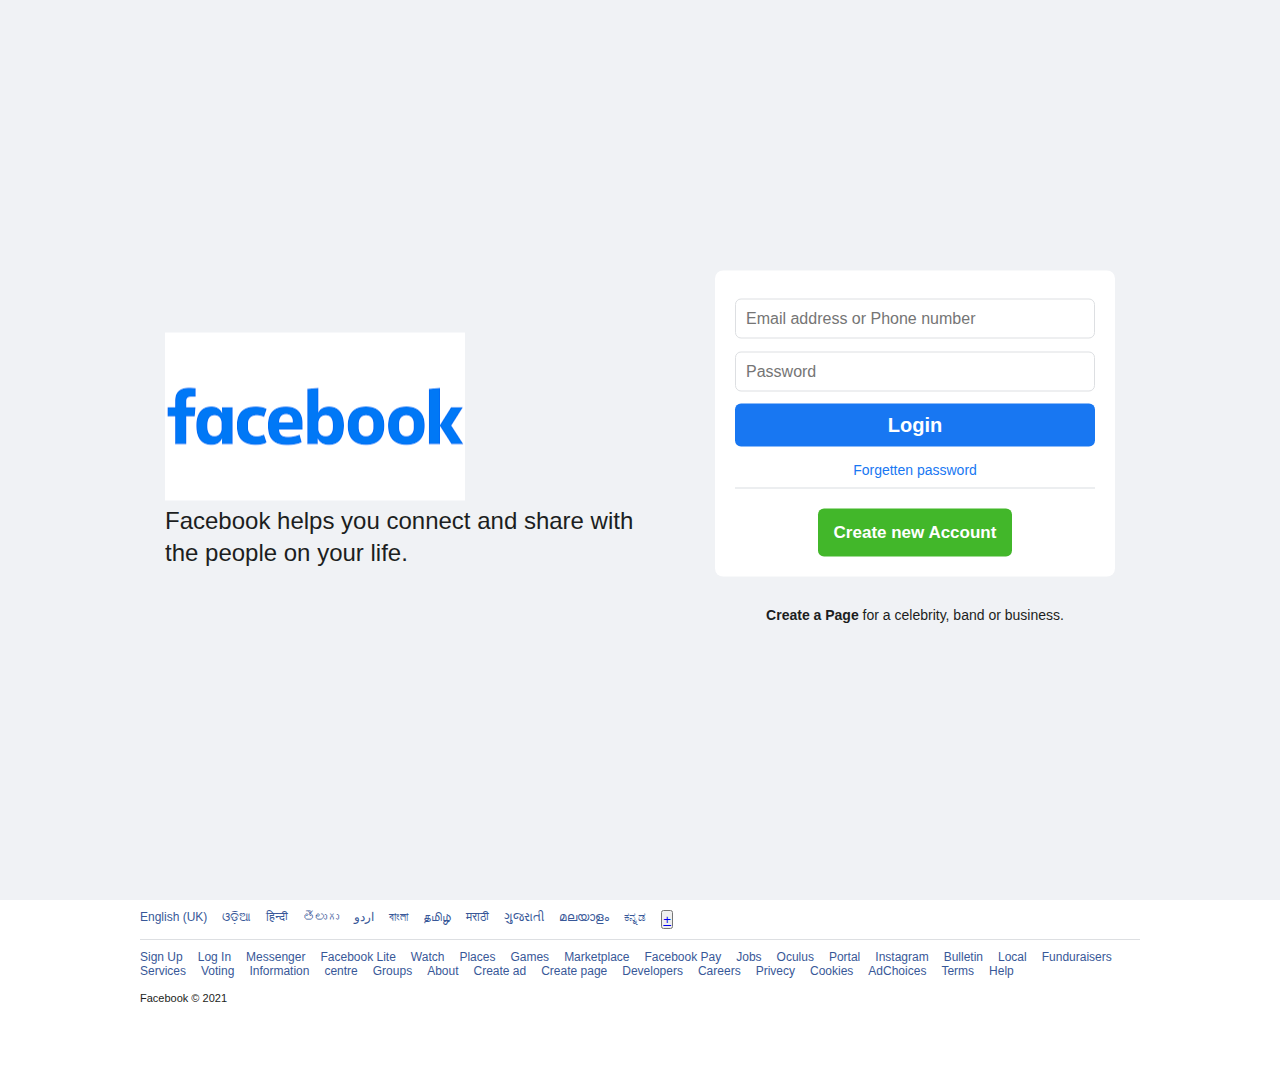
<file: index.html>
<!DOCTYPE html>
<html lang="en">

<head>
    <meta charset="UTF-8">
    <meta http-equiv="X-UA-Compatible" content="IE=edge">
    <meta name="viewport" content="width=device-width, initial-scale=1.0">
    <title>facebook login or signup</title>
    <link rel="preconnect" href="https://fonts.googleapis.com">
    <link rel="stylesheet" href="style.css">
</head>

<body>
    <main>
        <div class="row">
            <div class="col-logo">
                <img src="logo.png" alt="facebook logo">
                <h2>Facebook helps you connect and share with the people on your life.</h2>
            </div>
            <div class="col-form">
                <div class="form-container">
                    <input type="text" placeholder="Email address or Phone number">
                    <input type="password" placeholder="Password">
                    <button class="btn-login">Login</button>
                    <a href="">Forgetten password</a>
                    <button class="btn-new">Create new Account</button>
                </div>
                <p><a href="#">Create a Page </a>for a celebrity, band or business.</p>
            </div>
        </div>
    </main>
    <footer>
        <div class="footer-contents">
            <ol>
                <li>English (UK)</li>
                <li><a href="#">ଓଡ଼ିଆ
                    </a></li>
                <li><a href="#">हिन्दी
                    </a></li>
                <li><a href="#">తెలుగు
                    </a></li>
                <li><a href="#">اردو
                    </a></li>
                <li><a href="#">বাংলা
                    </a></li>
                <li><a href="#">தமிழ்
                    </a></li>
                <li><a href="#">मराठी
                    </a></li>
                <li><a href="#">ગુજરાતી
                    </a></li>
                <li><a href="#">മലയാളം
                    </a></li>
                <li><a href="#">ಕನ್ನಡ</a></li>
                <button><a href="#">+</a></button>
            </ol>
            <ol>
                <li><a href="#">Sign Up</a></li>
                <li><a href="#">Log In</a></li>
                <li><a href="#">Messenger</a></li>
                <li><a href="#">Facebook Lite</a></li>
                <li><a href="#">Watch</a></li>
                <li><a href="#">Places</a></li>
                <li><a href="#">Games</a></li>
                <li><a href="#">Marketplace</a></li>
                <li><a href="#">Facebook Pay</a></li>
                <li><a href="#">Jobs</a></li>
                <li><a href="#">Oculus</a></li>
                <li><a href="#">Portal</a></li>
                <li><a href="#">Instagram</a></li>
                <li><a href="#">Bulletin</a></li>
                <li><a href="#">Local</a></li>
                <li><a href="#">Funduraisers</a></li>
                <li><a href="#">Services</a></li>
                <li><a href="#">Voting</a></li>
                <li><a href="#">Information</a></li>
                <li><a href="#">centre</a></li>
                <li><a href="#">Groups</a></li>
                <li><a href="#">About</a></li>
                <li><a href="#">Create ad</a></li>
                <li><a href="#">Create page</a></li>
                <li><a href="#">Developers</a></li>
                <li><a href="#">Careers</a></li>
                <li><a href="#">Privecy</a></li>
                <li><a href="#">Cookies</a></li>
                <li><a href="#">AdChoices</a></li>
                <li><a href="#">Terms</a></li>
                <li><a href="#">Help</a></li>
            </ol>
            <small>Facebook © 2021</small>
        </div>

    </footer>
</body>

</html>
</file>
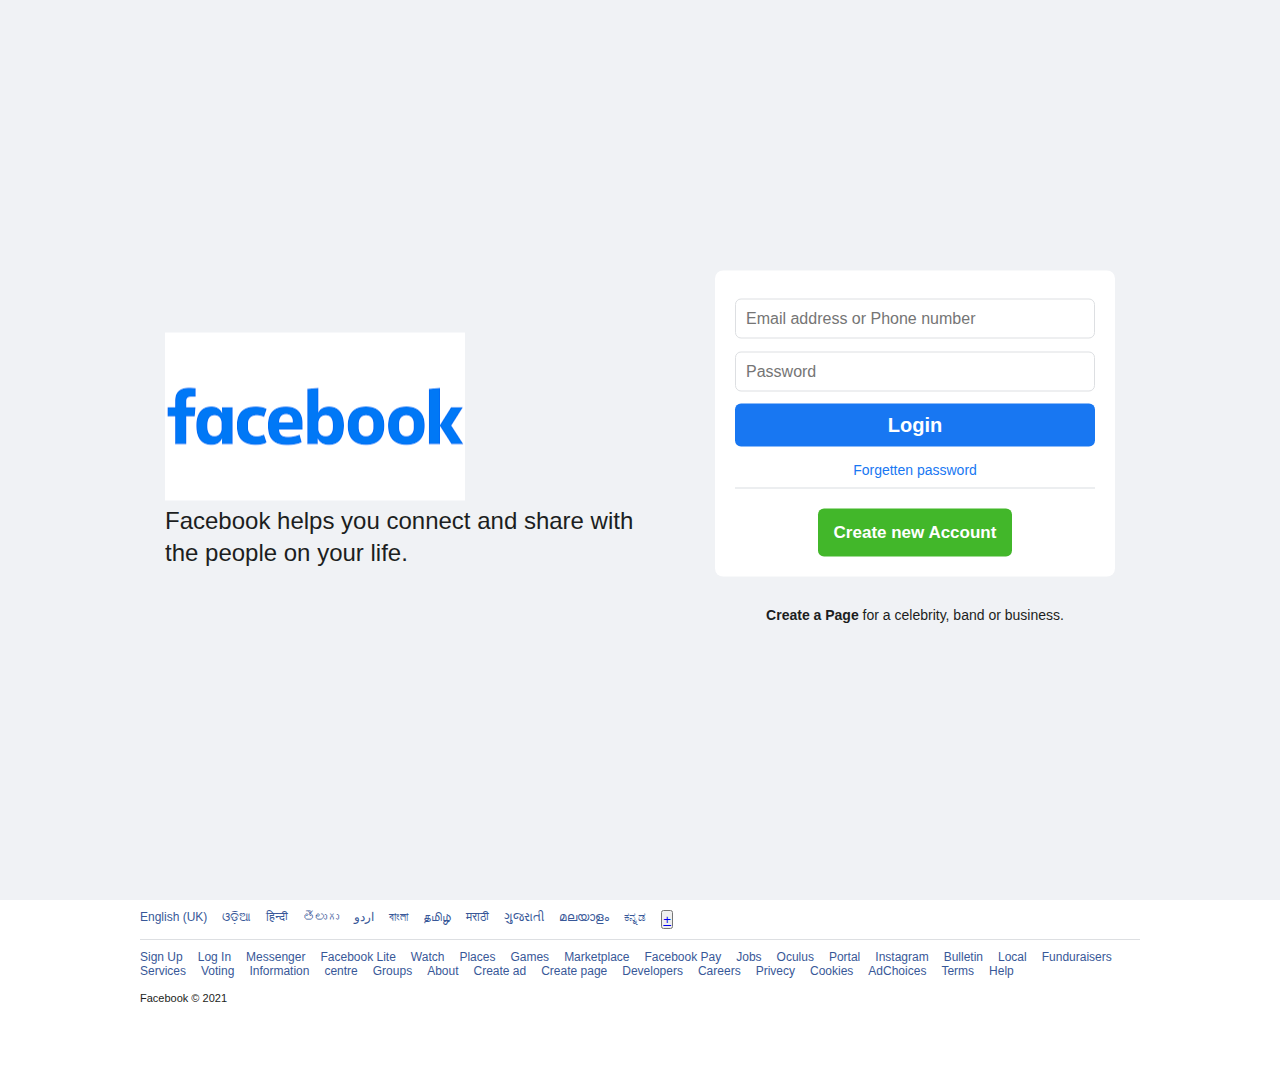
<file: facebook.html>
<!DOCTYPE html>
<html lang="en">

<head>
    <meta charset="UTF-8">
    <meta http-equiv="X-UA-Compatible" content="IE=edge">
    <meta name="viewport" content="width=device-width, initial-scale=1.0">
    <title>facebook login or signup</title>
    <link rel="preconnect" href="https://fonts.googleapis.com">
    <link rel="stylesheet" href="style.css">
</head>

<body>
    <main>
        <div class="row">
            <div class="col-logo">
                <img src="facebook.jpg.png" alt="facebook logo">
                <h2>Facebook helps you connect and share with the people on your life.</h2>
            </div>
            <div class="col-form">
                <div class="form-container">
                    <input type="text" placeholder="Email address or Phone number">
                    <input type="password" placeholder="Password">
                    <button class="btn-login">Login</button>
                    <a href="">Forgetten password</a>
                    <button class="btn-new">Create new Account</button>
                </div>
                <p><a href="#">Create a Page </a>for a celebrity, band or business.</p>
            </div>
        </div>
    </main>
    <footer>
        <div class="footer-contents">
            <ol>
                <li>English (UK)</li>
                <li><a href="#">ଓଡ଼ିଆ
                    </a></li>
                <li><a href="#">हिन्दी
                    </a></li>
                <li><a href="#">తెలుగు
                    </a></li>
                <li><a href="#">اردو
                    </a></li>
                <li><a href="#">বাংলা
                    </a></li>
                <li><a href="#">தமிழ்
                    </a></li>
                <li><a href="#">मराठी
                    </a></li>
                <li><a href="#">ગુજરાતી
                    </a></li>
                <li><a href="#">മലയാളം
                    </a></li>
                <li><a href="#">ಕನ್ನಡ</a></li>
                <button><a href="#">+</a></button>
            </ol>
            <ol>
                <li><a href="#">Sign Up</a></li>
                <li><a href="#">Log In</a></li>
                <li><a href="#">Messenger</a></li>
                <li><a href="#">Facebook Lite</a></li>
                <li><a href="#">Watch</a></li>
                <li><a href="#">Places</a></li>
                <li><a href="#">Games</a></li>
                <li><a href="#">Marketplace</a></li>
                <li><a href="#">Facebook Pay</a></li>
                <li><a href="#">Jobs</a></li>
                <li><a href="#">Oculus</a></li>
                <li><a href="#">Portal</a></li>
                <li><a href="#">Instagram</a></li>
                <li><a href="#">Bulletin</a></li>
                <li><a href="#">Local</a></li>
                <li><a href="#">Funduraisers</a></li>
                <li><a href="#">Services</a></li>
                <li><a href="#">Voting</a></li>
                <li><a href="#">Information</a></li>
                <li><a href="#">centre</a></li>
                <li><a href="#">Groups</a></li>
                <li><a href="#">About</a></li>
                <li><a href="#">Create ad</a></li>
                <li><a href="#">Create page</a></li>
                <li><a href="#">Developers</a></li>
                <li><a href="#">Careers</a></li>
                <li><a href="#">Privecy</a></li>
                <li><a href="#">Cookies</a></li>
                <li><a href="#">AdChoices</a></li>
                <li><a href="#">Terms</a></li>
                <li><a href="#">Help</a></li>
            </ol>
            <small>Facebook © 2021</small>
        </div>

    </footer>
</body>

</html>
</file>
<file: style.css>
*{
    padding: 0;
    margin: 0;
    box-sizing: border-box;
}
body{
    font-family: 'Poppins', sans-serif;
    background-color: #f0f2f5;
    color: #1c1e21;
}
main{
    height: 100vh;
    width: 80vw;
    position: relative;
    margin: 0 auto;

}
footer{
    height: 20vh;
    background-color: #ffffff;
}
.row{
    display: flex;
    justify-content: space-around;
    align-items: center;
    width: 100%;
    max-width: 1000px;
    position: absolute;
    left: 50%;
    top: 50%;
    transform: translate(-50%, -50%);
}
.col-logo{
    flex: 0 0 50%;
    text-align: left;
}
.col-form{
    flex: 0 0 40%;
    text-align: center;
}
.col-logo img{
    max-width: 300px;
}
.col-logo h2{
    font: 26px;
    font-weight: 400;
    
    line-height: 32px;
}
.col-form .form-container{
    background-color: #ffffff;
    border: none;
    border-radius: 8px;
    box-shadow: 0 2px 4px rgba(0, 0, 0, 0.1) 0 8px 16px rgba(0, 0, 0, 0.1);
    margin-bottom: 30px;
    padding: 20px;
    max-width: 400px;
}
.col-form .form-container input, .col-form .form-container .btn-login{
    width: 100%;
    margin: 5px 0;
    vertical-align: middle;
    font-size: 16px;
}
.col-form .form-container input{
    border: 1px solid #dddfe2;
    border-radius: 6px;
    color: #1d2129;
    padding: 10px 10px;
    outline: none;
    margin-top: 8px;
}
.col-form .form-container input:focus{
    border-color: #1877f2;
    box-shadow: 0 0 0 2px #e7f3ff;
}
.col-form .form-container .btn-login{
    background-color: #1877f2;
    border: none;
    border-radius: 6px;
    margin-top: 7px;
    font-size: 20px;
    padding: 10px 16px;
    color: #ffffff;
    font-weight: 700;
}
.col-form .form-container a{
    display: block;
    color: #1877f2;
    font-size: 14px;
    text-decoration: none;
    padding: 10px;
    border-bottom: 1px solid #dadde1;
}
.col-form .form-container a:hover {
    text-decoration: underline;
}
.col-form .form-container .btn-new{
    background-color: #42b72a;
    border: none;
    border-radius: 6px;
    font-size: 17px;
    line-height: 48px;
    padding: 0 16px;
    color: #ffffff;
    font-weight: 700;
    margin-top: 20px;
}
.col-form p{
    font-size: 14px;
    margin-top: 7px;
    margin-bottom: 7px;

}
.col-form p a{
    text-decoration: none;
    color: #1c1e21;
    font-weight: 600;
}
.col-form p a:hover{
    text-decoration: underline;
}
.footer-contents{
    position: relative;
    max-width: 1000px;
    margin: 0 auto;
}
footer ol {
    display: flex;
    flex-wrap: wrap;
    list-style-type: none;
    padding: 10px 0;
}
footer ol:first-child{
    border-bottom: 1px solid #dddfe2;
}

footer ol:first-child li:last-child button{
    background-color: #f5f6f7;
    border: 1px solid #ccd0d5;
    outline: none;
    color: #4d4f56;
    padding: 0 8px;
    font-weight: 700;
    font-size: 16px;
}
footer ol li{
    padding-right: 15px;
    font-size: 12px;
    color: #385898;

}
footer ol li a{
    text-decoration: none;
    color: #385898;
}
footer ol li a:hover{
    text-decoration: underline;
}
footer small{
    font-size: 11px;
}
@media only screen and (max-width: 768px) and (min-width: 320px) {
footer{
    display: none;
}
    .row{
        flex-direction: column;
        align-items: center;
        align-content: center;
        justify-content: center;
    } 
}
</file>
